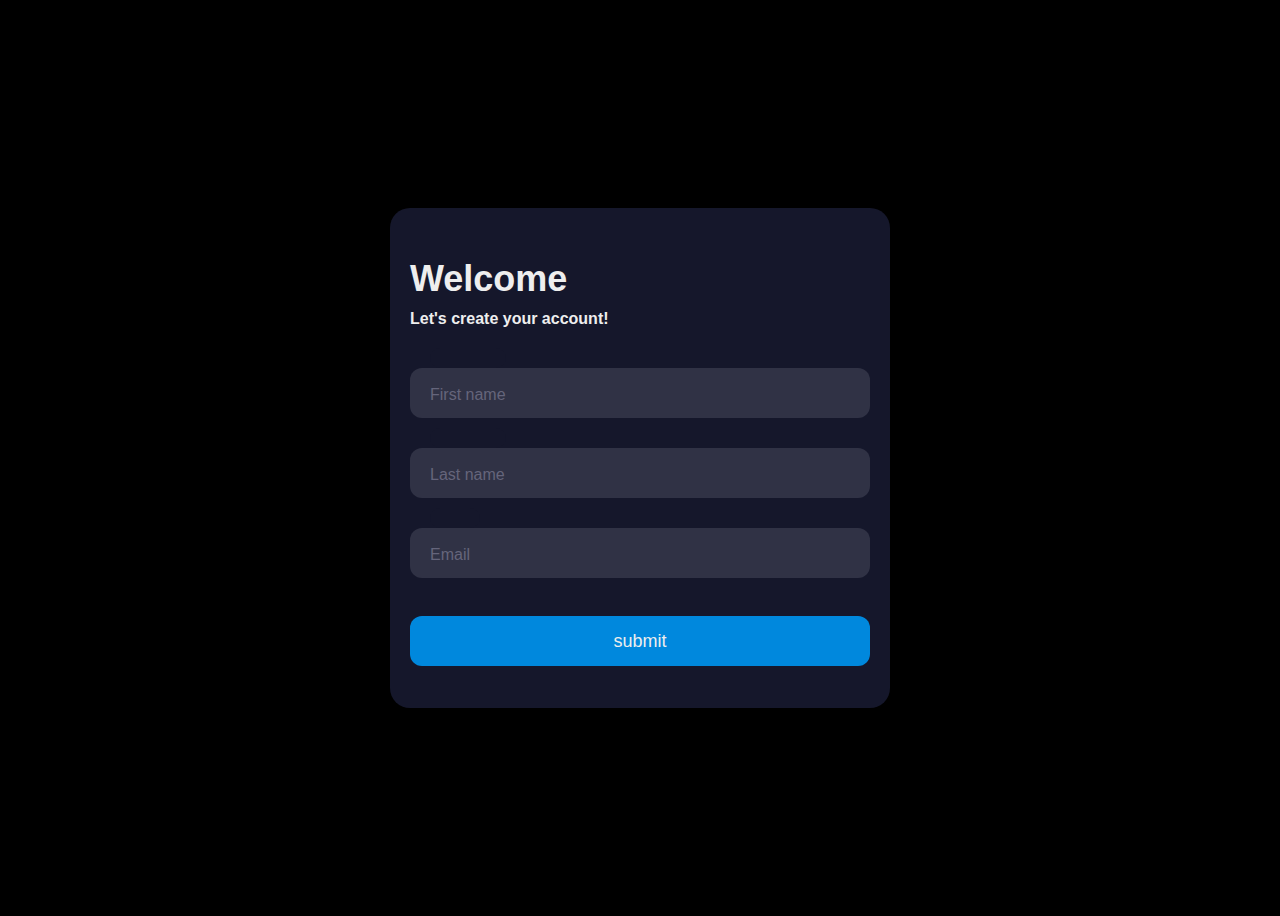
<file: index.html>
<!DOCTYPE html>
<html lang="en">

<head>
    <meta charset="UTF-8">
    <meta http-equiv="X-UA-Compatible" content="IE=edge">
    <meta name="viewport" content="width=device-width, initial-scale=1.0">
    <title>Document</title>

    <style>
        body {
            align-items: center;
            background-color: #000;
            display: flex;
            justify-content: center;
            height: 100vh;
        }

        .form {
            background-color: #15172b;
            border-radius: 20px;
            box-sizing: border-box;
            height: 500px;
            padding: 20px;
            width: 500px;
        }

        .title {
            color: #eee;
            font-family: sans-serif;
            font-size: 36px;
            font-weight: 600;
            margin-top: 30px;
        }

        .subtitle {
            color: #eee;
            font-family: sans-serif;
            font-size: 16px;
            font-weight: 600;
            margin-top: 10px;
        }

        .input-container {
            height: 50px;
            position: relative;
            width: 100%;
        }

        .ic1 {
            margin-top: 40px;
        }

        .ic2 {
            margin-top: 30px;
        }

        .input {
            background-color: #303245;
            border-radius: 12px;
            border: 0;
            box-sizing: border-box;
            color: #eee;
            font-size: 18px;
            height: 100%;
            outline: 0;
            padding: 4px 20px 0;
            width: 100%;
        }

        .cut {
            background-color: #15172b;
            border-radius: 10px;
            height: 20px;
            left: 20px;
            position: absolute;
            top: -20px;
            transform: translateY(0);
            transition: transform 200ms;
            width: 76px;
        }

        .cut-short {
            width: 50px;
        }

        .input:focus~.cut,
        .input:not(:placeholder-shown)~.cut {
            transform: translateY(8px);
        }

        .placeholder {
            color: #65657b;
            font-family: sans-serif;
            left: 20px;
            line-height: 14px;
            pointer-events: none;
            position: absolute;
            transform-origin: 0 50%;
            transition: transform 200ms, color 200ms;
            top: 20px;
        }

        .input:focus~.placeholder,
        .input:not(:placeholder-shown)~.placeholder {
            transform: translateY(-30px) translateX(10px) scale(0.75);
        }

        .input:not(:placeholder-shown)~.placeholder {
            color: #808097;
        }

        .input:focus~.placeholder {
            color: #dc2f55;
        }

        .submit {
            background-color: #08d;
            border-radius: 12px;
            border: 0;
            box-sizing: border-box;
            color: #eee;
            cursor: pointer;
            font-size: 18px;
            height: 50px;
            margin-top: 38px;
            text-align: center;
            width: 100%;
        }

        .submit:active {
            background-color: #06b;
        }
    </style>
</head>

<body>
    <div class="form">
        <div class="title">Welcome</div>
        <div class="subtitle">Let's create your account!</div>
        <div class="input-container ic1">
            <input id="firstname" class="input" type="text" placeholder=" " />
            <div class="cut"></div>
            <label for="firstname" class="placeholder">First name</label>
        </div>
        <div class="input-container ic2">
            <input id="lastname" class="input" type="text" placeholder=" " />
            <div class="cut"></div>
            <label for="lastname" class="placeholder">Last name</label>
        </div>
        <div class="input-container ic2">
            <input id="email" class="input" type="text" placeholder=" " />
            <div class="cut cut-short"></div>
            <label for="email" class="placeholder">Email</>
        </div>
        <button type="text" class="submit">submit</button>
    </div>
</body>

</html>
</file>
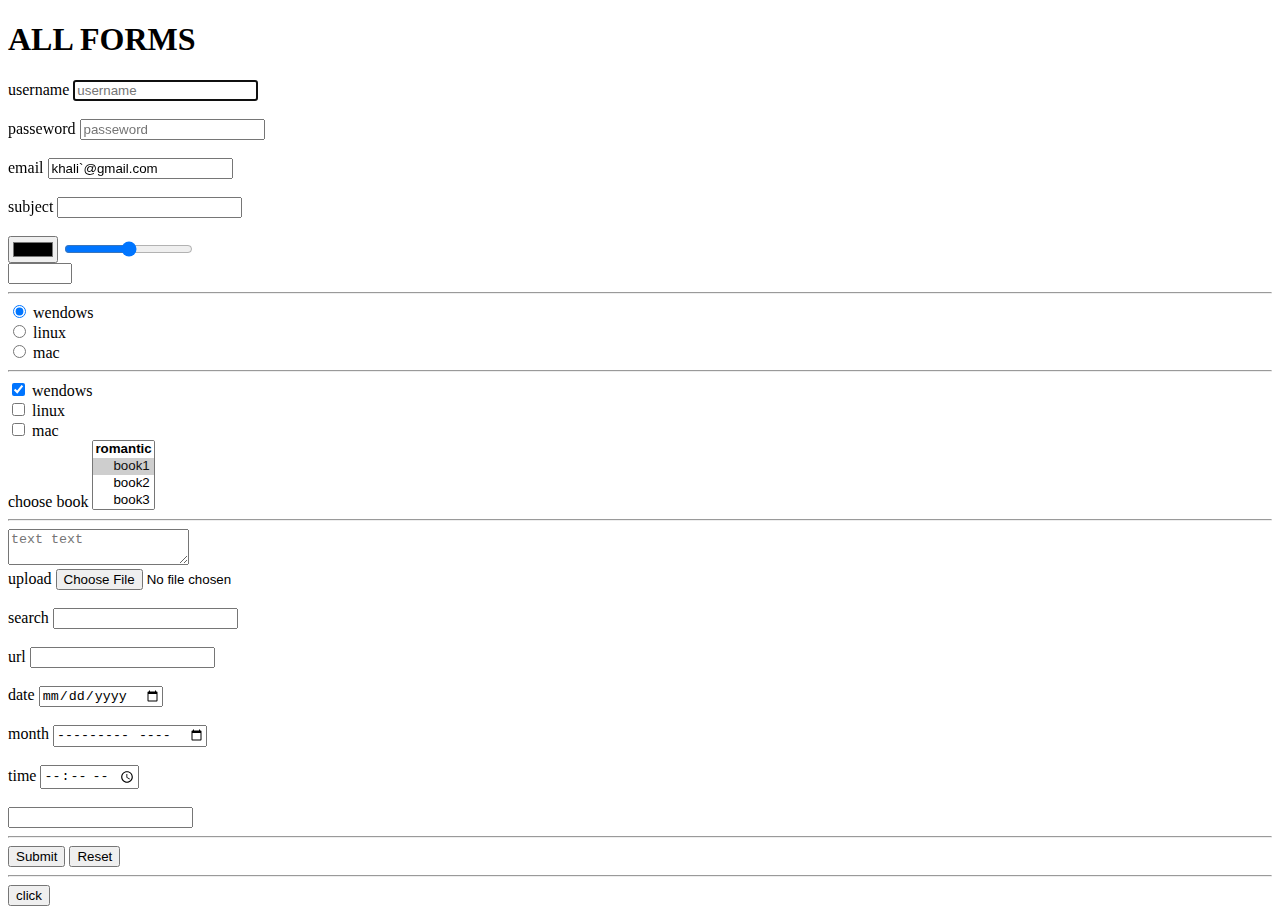
<file: all html forms/index.html>
<!DOCTYPE html>
<html>

<head>
    <meta charset="UFT-8" />
    <title> echchahid khalid</title>
    <meta name="description" content="this is my first html page " />

    <!-- 
            b=> bold
            strong=> important texte 
            i=> italic
            em=> emphasized text
            mark => market texte or highlited texte 
            u => under line 
            small => smaller texte
            del => delleted texte 
            ins => insurted texte
            sub => subscript
            sup => superscript -->


    <!--
            <a> 
                href title target='_black'

            image 
                 src alt 
                 / inside     ../ back
                 alt = if the photo will not chow-->



    <!--
            ul => unorderd texte 
            li => list item
            ol => orderd texte
                 reversed      start=""    type=""

            dl => description liste
            dt =>  term
            dd => description of the term
            -->

    <!--     TABLE
            thead
            tbody
            tfoot
            tr => table row
            td => table data cell 
                 colspane="" make two row or more  as one 

            th => table header cell 
            caption => the title of the  table 

         -->
    <!--
             span
             <br/>
             <hr/>
             div => the king of tags
         -->
    <!--
               the Entities : write html intities liste on google 
            
            < = &lt;
            > = &gt;

         -->

    <!--     semantic elements
         <header>
        <nav>
        <section>
        <article>
        <figure>
        <aside>
        <footer>
         -->


    <!--   audio 
            <audio controls autoplay loop muted >
                <source src="" type="">
                your browzer not support audio tags 
            </audio> 
        -->
    <!--   vidio
            <vidio controls autoplay loop muted poster=" link of the image ">
                <source src="" type="">
                your browzer not support vidio tags 
            </vidio> 
             
        -->
    <!--
             wbr => break 
              code => let all what you wrote fixe "line"
             pre = code  "inline"
    -->
</head>

<body>
    <h1>ALL FORMS </h1>
    <form action="" method="POST">
        <div>
            <label>username </label>
            <input type="texte" required placeholder="username" name="user" autofocus>
        </div>
        <br>
        <div>
            <label>passeword</label>
            <input type="password" required placeholder="passeword" name="password" minlength="6" maxlength="16">
        </div>
        <br>
        <div>
            <label>email</label>
            <input type="email" required placeholder="email" value="khali`@gmail.com" name="mail">
        </div>
        <br>
        <div>
            <label>subject</label>
            <input type="text" name="subject">
        </div>
        <br>
        <input type="color" name="color">
        <input type="range">
        <br>
        <div>
            <input type="number" min="-60" max="60" step="2" name="number">
        </div>
        <hr>
        <div>
            <input type="radio" name="os" value="wendows" checked id="wen">
            <label for="wen">wendows</label>
        </div>
        <div>
            <input type="radio" name="os" value="linux" id="li">
            <label for="li">linux</label>
        </div>
        <div>
            <input type="radio" name="os" value="mac" id="mc">
            <label for="mc">mac</label>
        </div>
        <hr>
        <div>
            <input type="checkbox" name="os" value="wendows" checked id="wen1">
            <label for="wen1">wendows</label>
        </div>
        <div>
            <input type="checkbox" name="os" value="linux" id="li1">
            <label for="li1">linux</label>
        </div>
        <div>
            <input type="checkbox" name="os" value="mac" id="mc1">
            <label for="mc1">mac</label>
        </div>
        <div>
            <label for="book"> choose book </label>
            <select name="book" id="book" multiple>
                <optgroup label="romantic">
                    <option value="1" selected> book1 </option>
                    <option value="2">book2</option>
                    <option value="3">book3</option>
                    <option value="4">book4</option>
                    <option value="5">book5</option>
                    <option value="6">book6</option>
                    <option value="7">book7</option>

                </optgroup>
                <optgroup label="action">
                    <option value="1">book1</option>
                    <option value="2">book2</option>
                    <option value="3">book3</option>
                    <option value="4">book4</option>
                    <option value="5">book5</option>
                    <option value="6">book6</option>
                    <option value="7">book7</option>
                </optgroup>
            </select>
        </div>
        <hr />
        <div>
            <textarea name="txt" placeholder="text text "></textarea>
        </div>
        <div>
            <label>upload</label>
            <input type="file">
        </div>
        <br>
        <div>
            <label>search</label>
            <input type="search" />
        </div>
        <br>
        <div>
            <label>url</label>
            <input type="url" />
        </div>
        <br>
        <div>
            <label>date</label>
            <input type="date" />
        </div>
        <br>
        <div>
            <label>month</label>
            <input type="month" />
        </div>
        <br>
        <div>
            <label>time</label>
            <input type="time" />
        </div>
        <br>
        <div>
            <input list="programming" name="prog">
            <datalist id="programming">
                <option value="khalid">
                <option value="sohayb">
                <option value="amine">
                <option value="doha">
                <option value="hayat">
                <option value="hafsa">
            </datalist>
        </div>
        <hr>
        <div>
            <input type="submit">
            <input type="reset">
        </div>
    </form>
    <hr>
    <div>
        <button>click</button>
    </div>
</body>

</html>
</file>
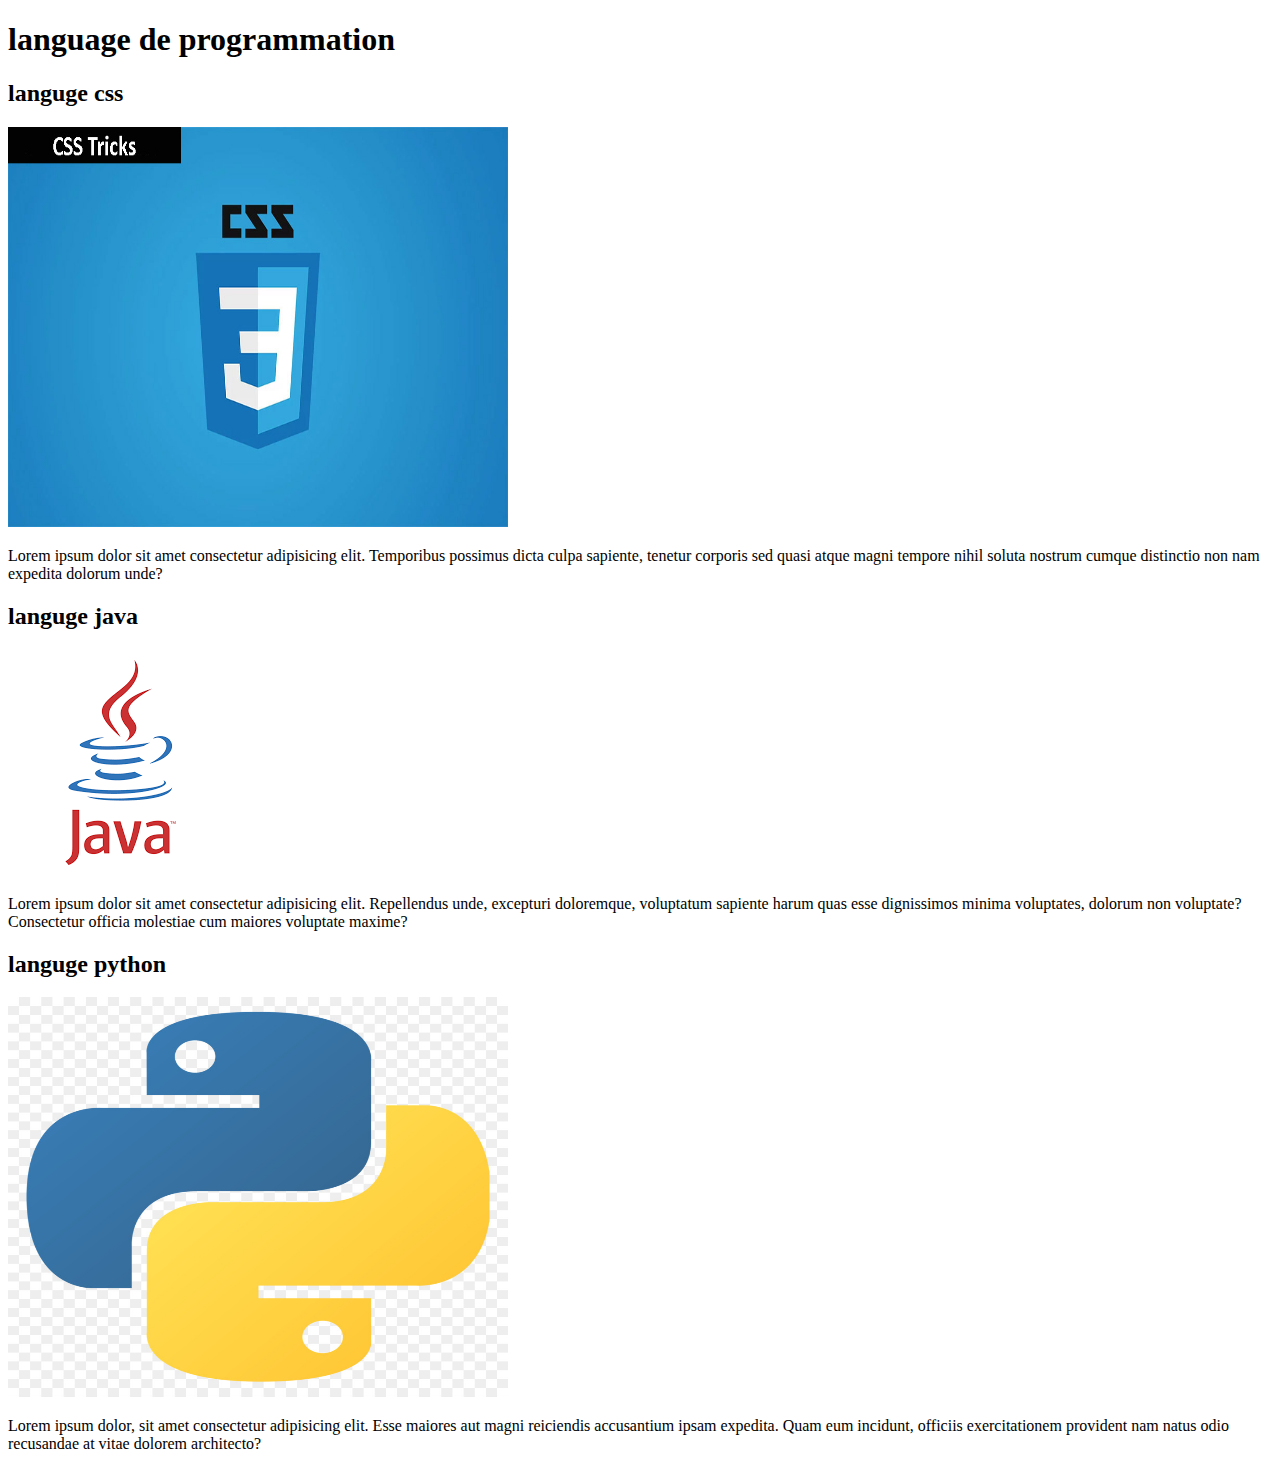
<file: ex1/index.html>
<!DOCTYPE html>
<html lang="en">
<head>
    <meta charset="UTF-8">
    <meta http-equiv="X-UA-Compatible" content="IE=edge">
    <meta name="viewport" content="width=device-width, initial-scale=1.0">
    <title>Document</title>
</head>
<body>
    <h1>language de programmation </h1>
    <h2>languge css</h2>
    <img src="css_tricks.jpg" alt="logo css" width="500px" height="400px">
    <p>Lorem ipsum dolor sit amet consectetur adipisicing elit. Temporibus possimus dicta culpa sapiente, tenetur corporis sed quasi atque magni tempore nihil soluta nostrum cumque distinctio non nam expedita dolorum unde?</p>
    <h2>languge java</h2>
    <img src="téléchargement.png" alt="logo java">
    <p>Lorem ipsum dolor sit amet consectetur adipisicing elit. Repellendus unde, excepturi doloremque, voluptatum sapiente harum quas esse dignissimos minima voluptates, dolorum non voluptate? Consectetur officia molestiae cum maiores voluptate maxime?</p>
    <h2>languge python</h2>
    <img src="kisspng-python-scalable-vector-graphics-logo-javascript-cl-coderpete-game-development-5b6819307ca155.2506144815335488485105.jpg" alt="ogo python" width="500px" height="400px">
    <p>Lorem ipsum dolor, sit amet consectetur adipisicing elit. Esse maiores aut magni reiciendis accusantium ipsam expedita. Quam eum incidunt, officiis exercitationem provident nam natus odio recusandae at vitae dolorem architecto?</p>
   
</body>
</html>
</file>
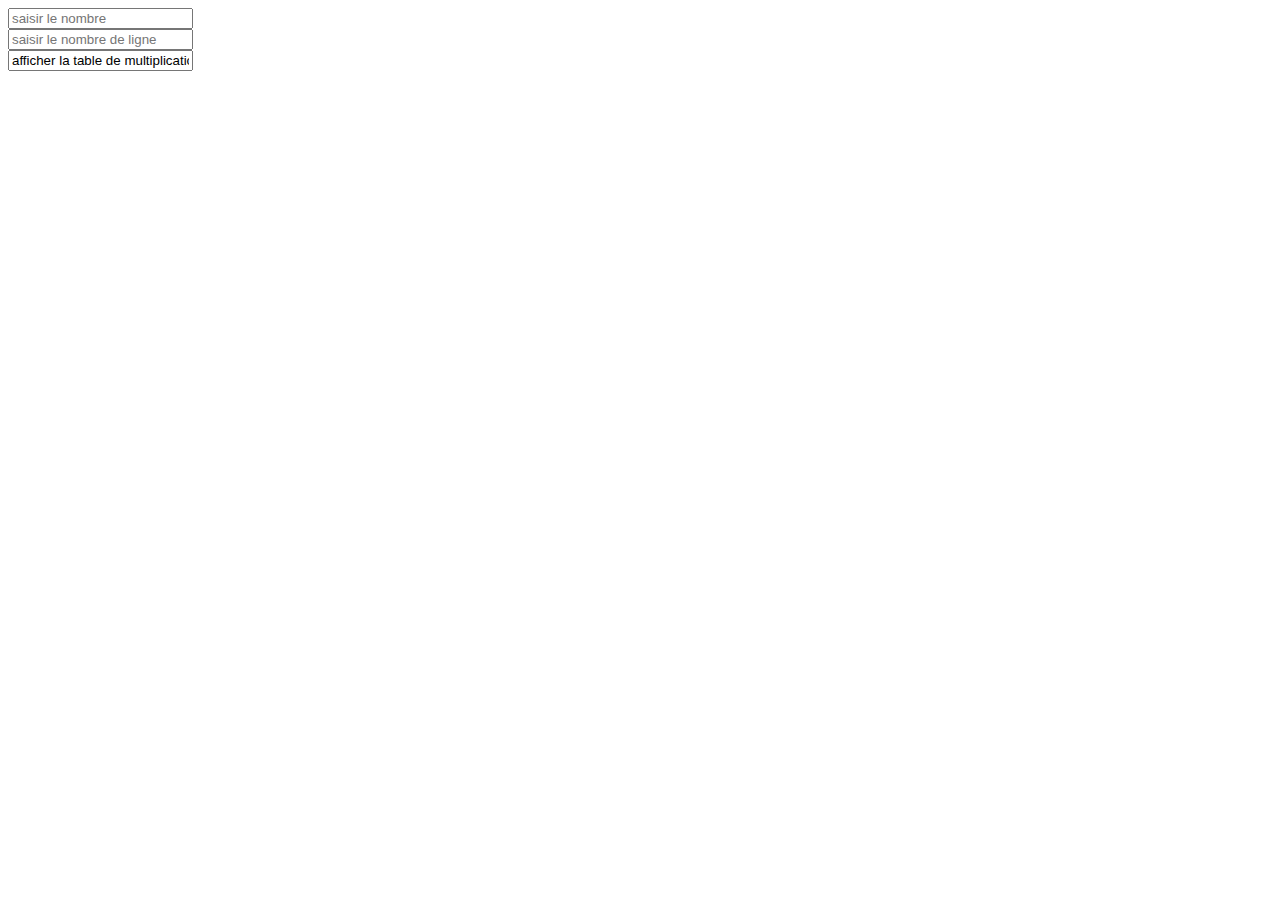
<file: javascript/tp1/index.html>
<!DOCTYPE html>
<html lang="fr">

<head>
    <meta charset="UTF-8">
    <title>tp1 de js</title>
    <script src="js/code.js"></script>
</head>

<body>
    <form action="">
        <input type="number" name="nb" placeholder="saisir le nombre"><br>
        <input type="number" name="rows" placeholder="saisir le nombre de ligne"><br>
        <input type="buttom" value="afficher la table de multiplication " onclick="afficher()">

    </form>
</body>

</html>
</file>
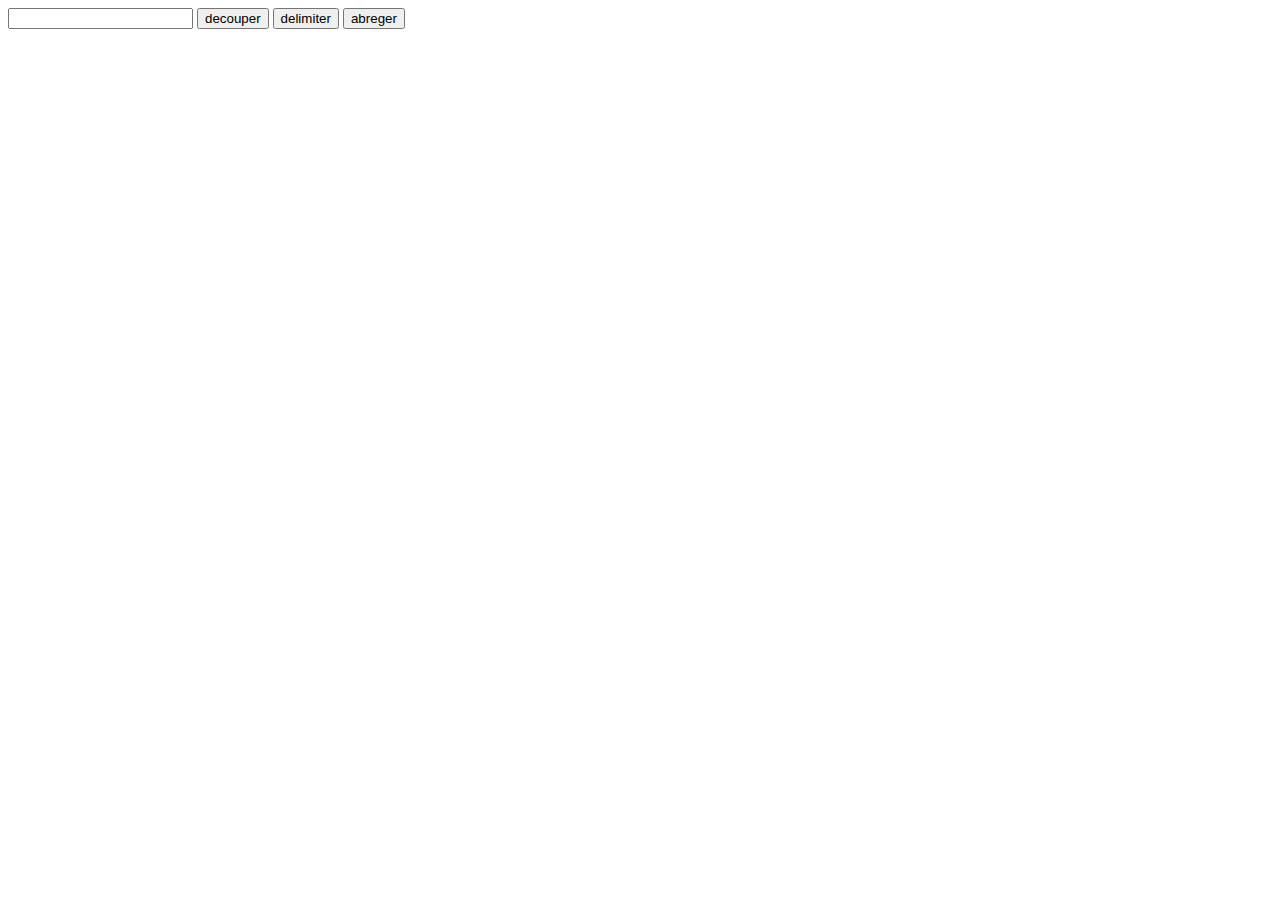
<file: javascript/tp2/index.html>
<!DOCTYPE html>
<html lang="en">
<head>
    <meta charset="UTF-8">
    <meta http-equiv="X-UA-Compatible" content="IE=edge">
    <meta name="viewport" content="width=device-width, initial-scale=1.0">
    <script src="js/code.js"></script>
    <title>Document</title>
</head>
<body>
    <form>
        <input type="text" id="texte" >
        <input type="button" value="decouper">
        <input type="button" value="delimiter">
        <input type="button" value="abreger">

    </form>
    <div id="result">
    </div>

 
</body>
</html>
</file>
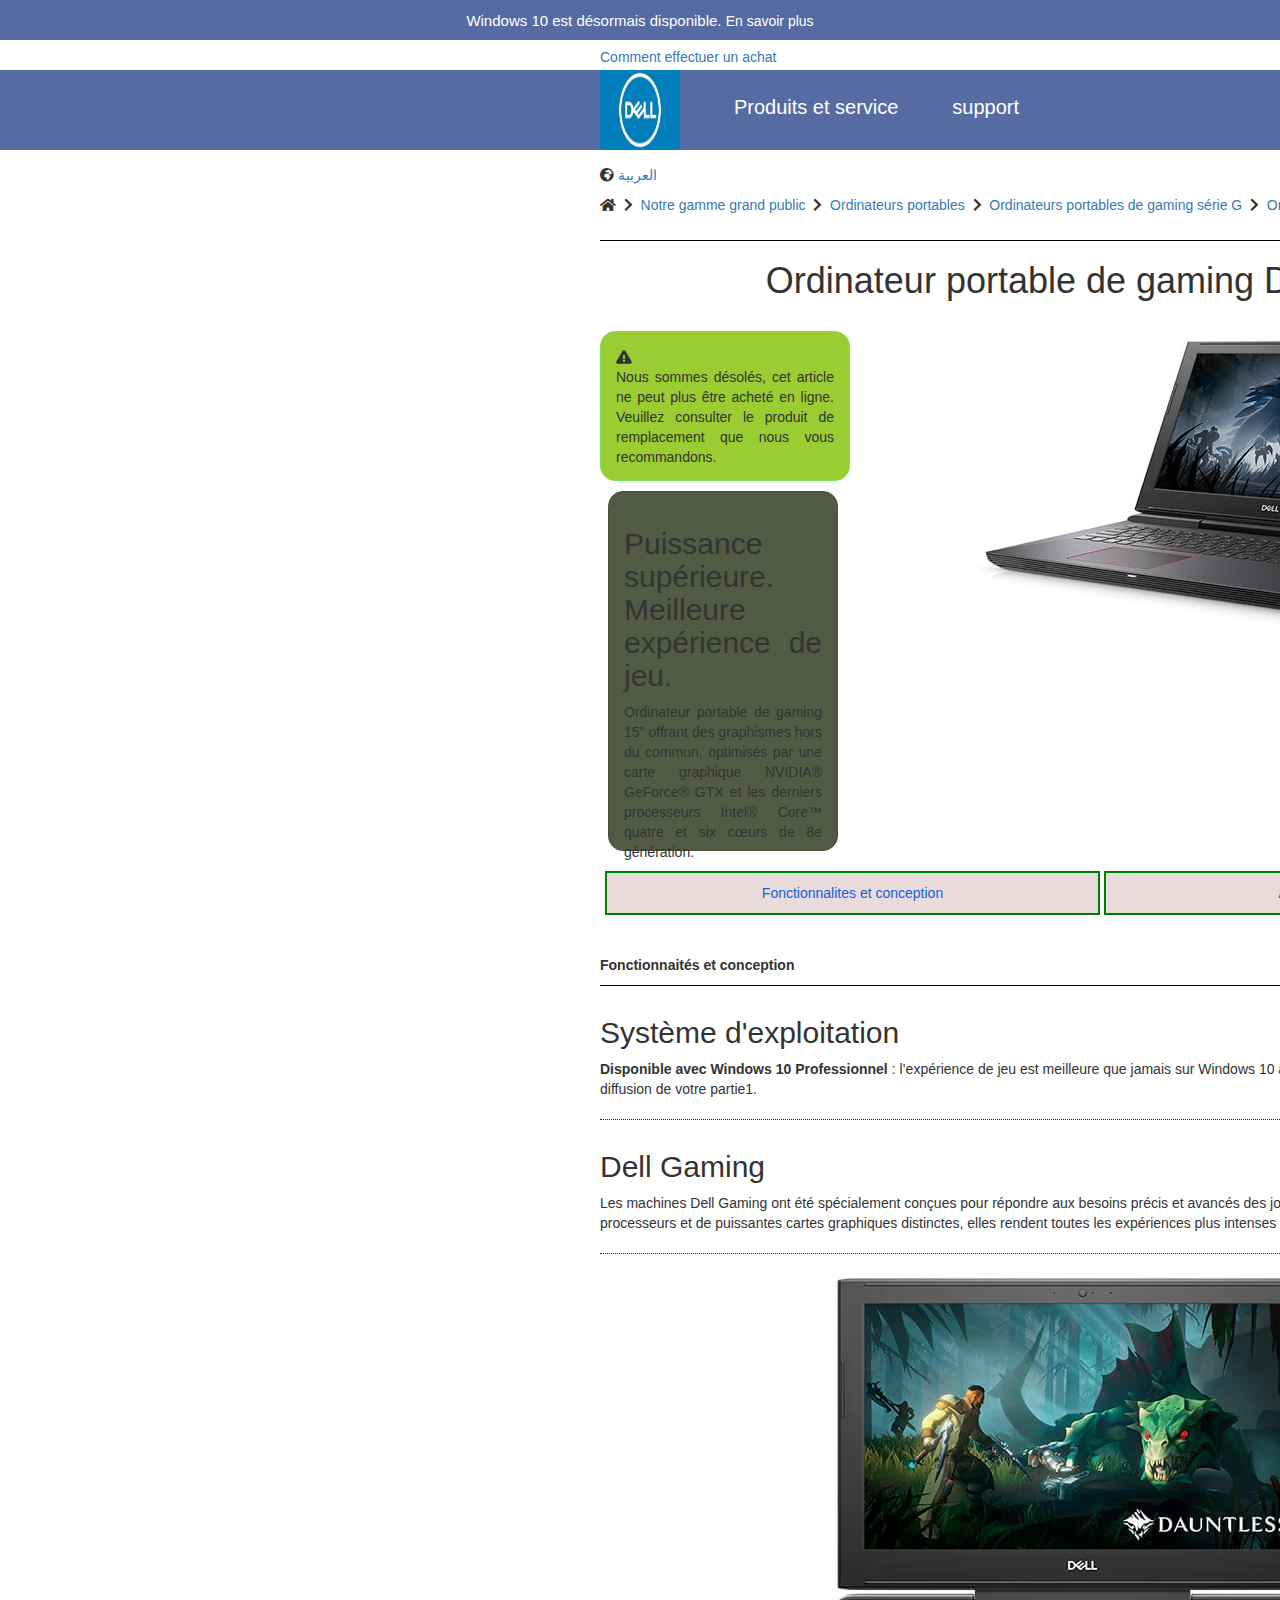
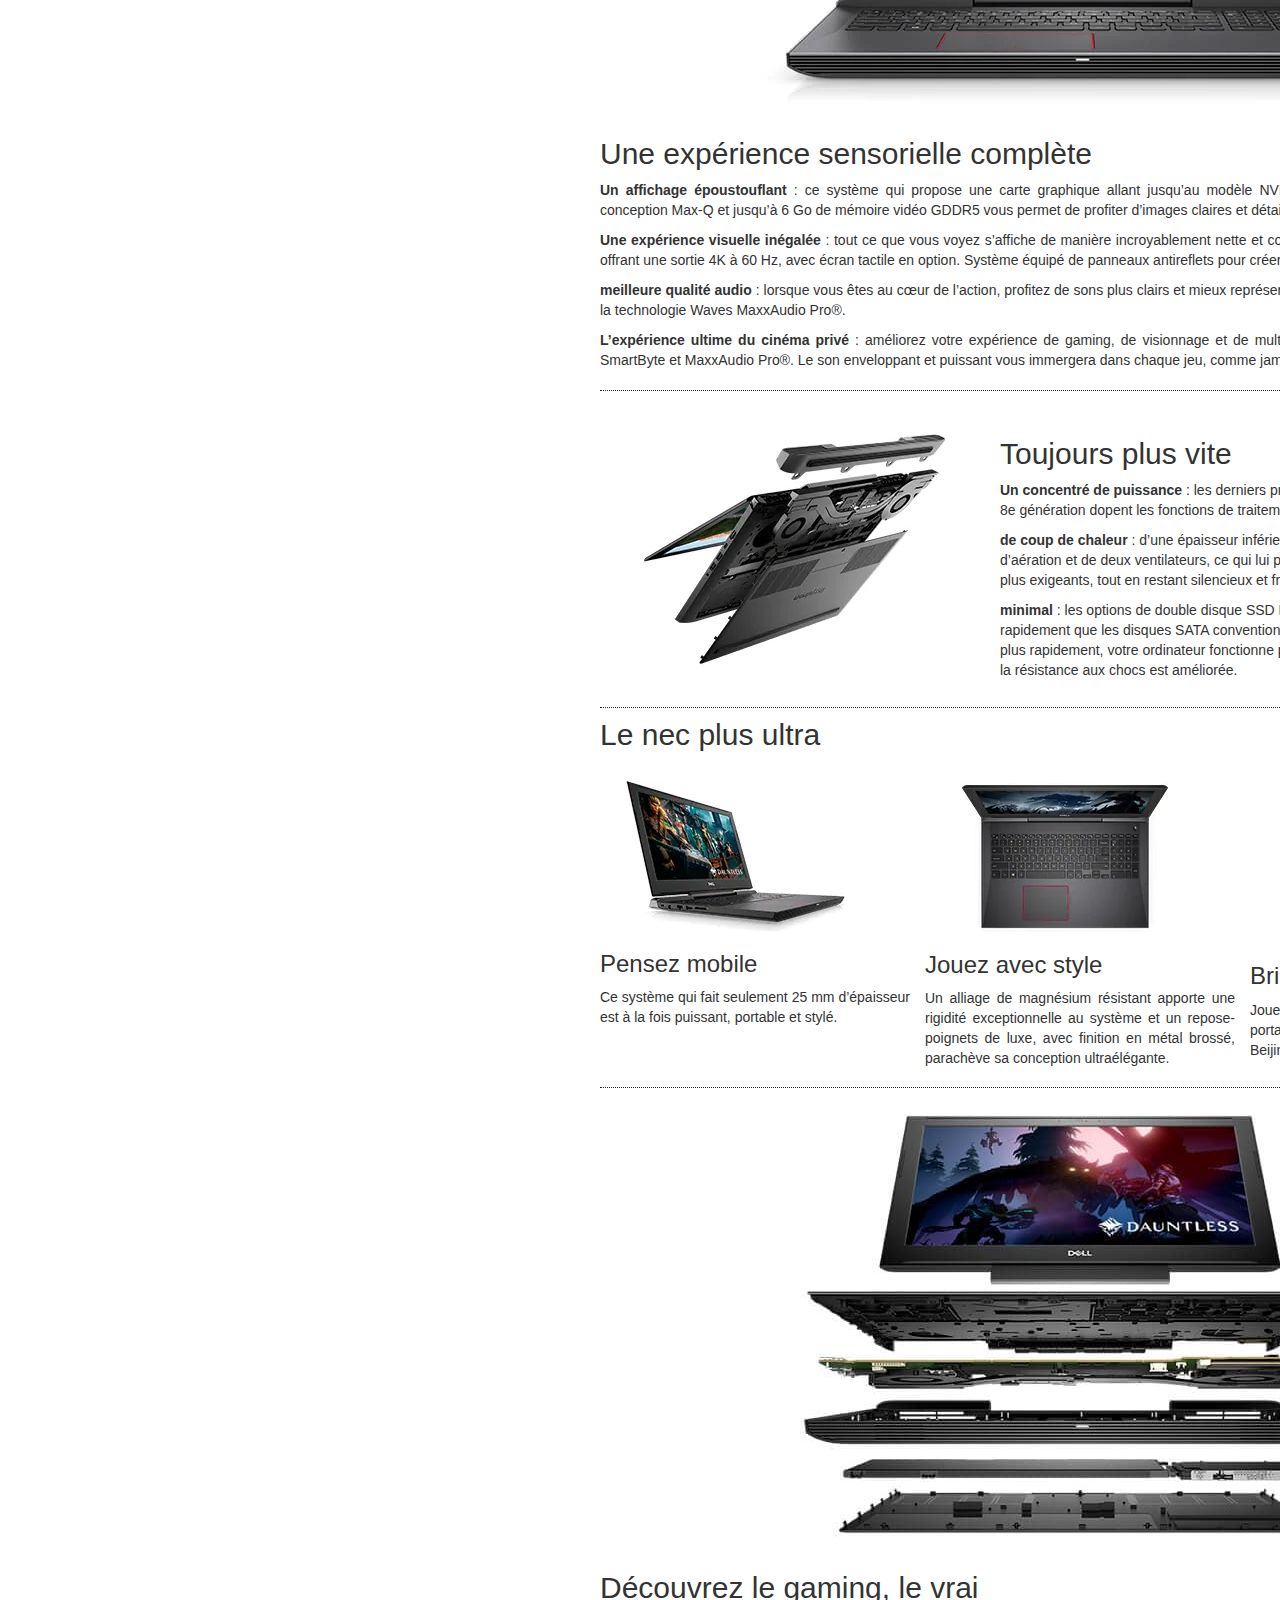
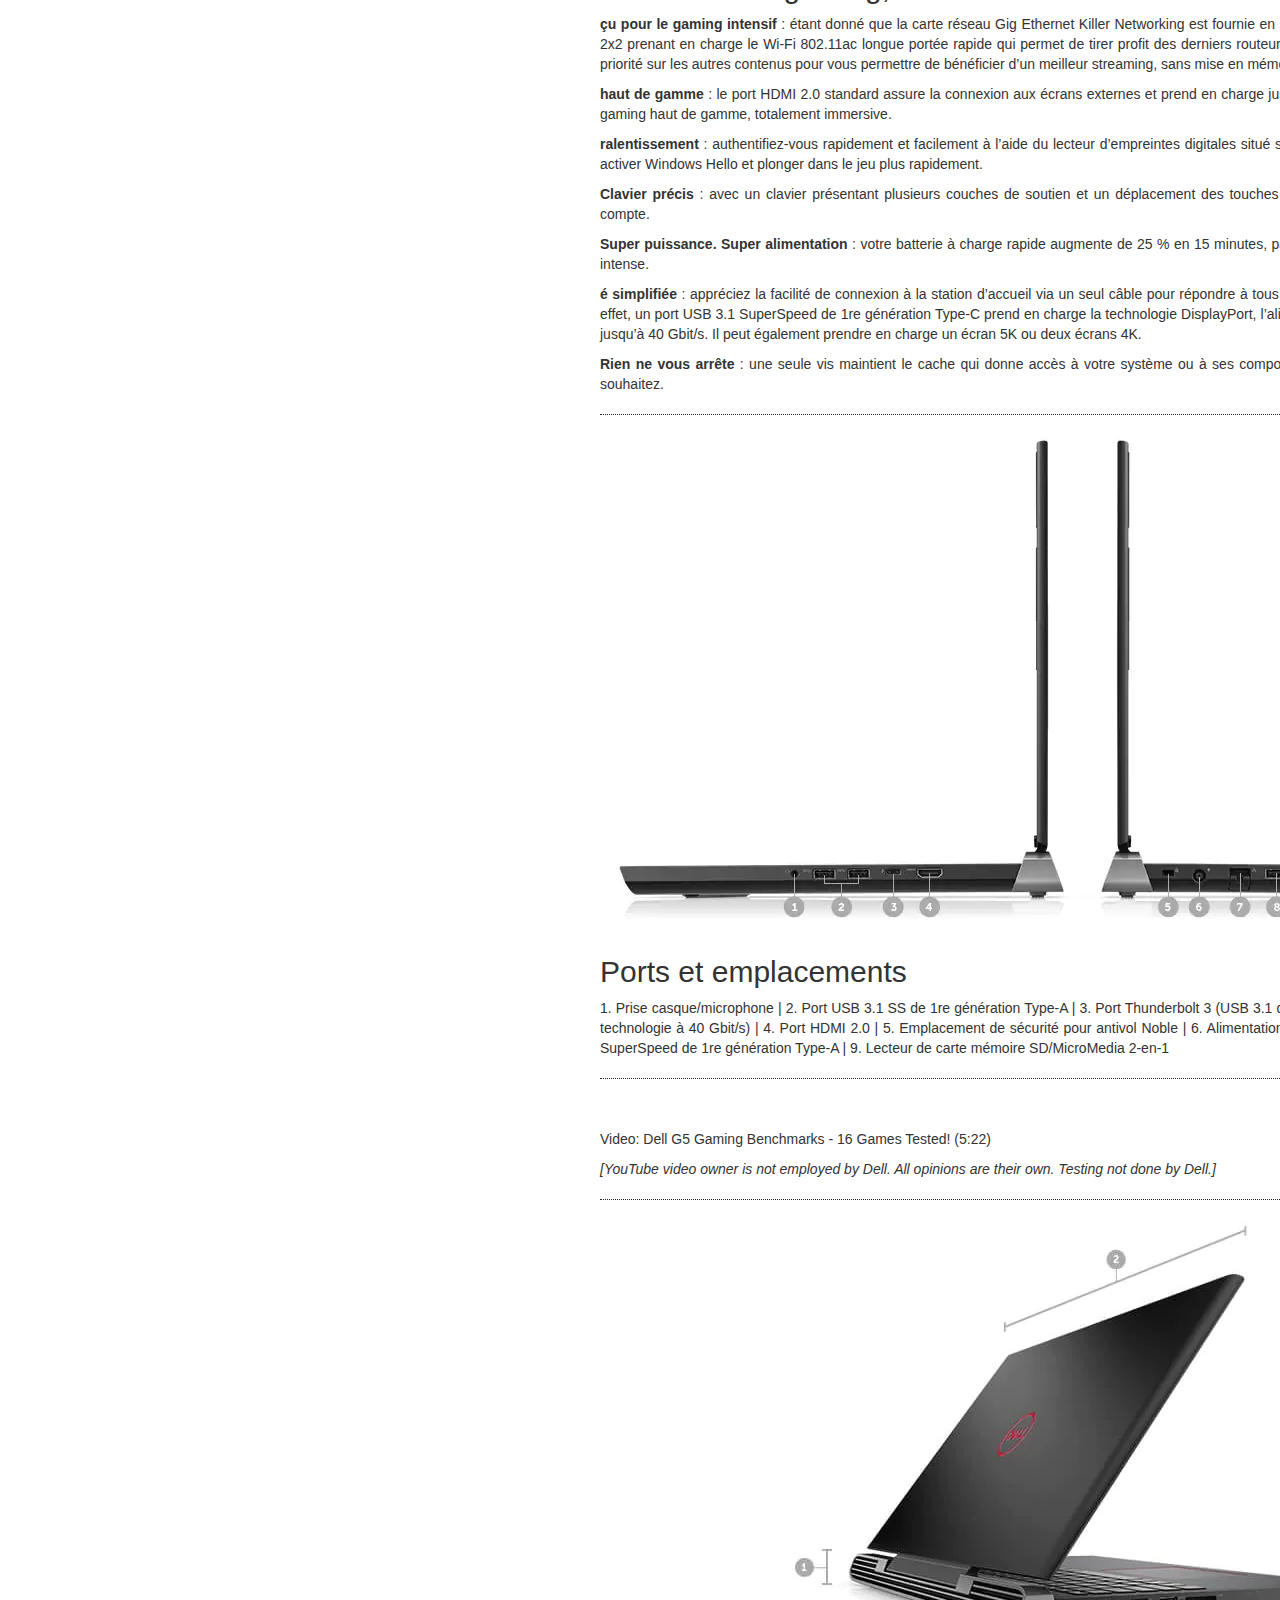
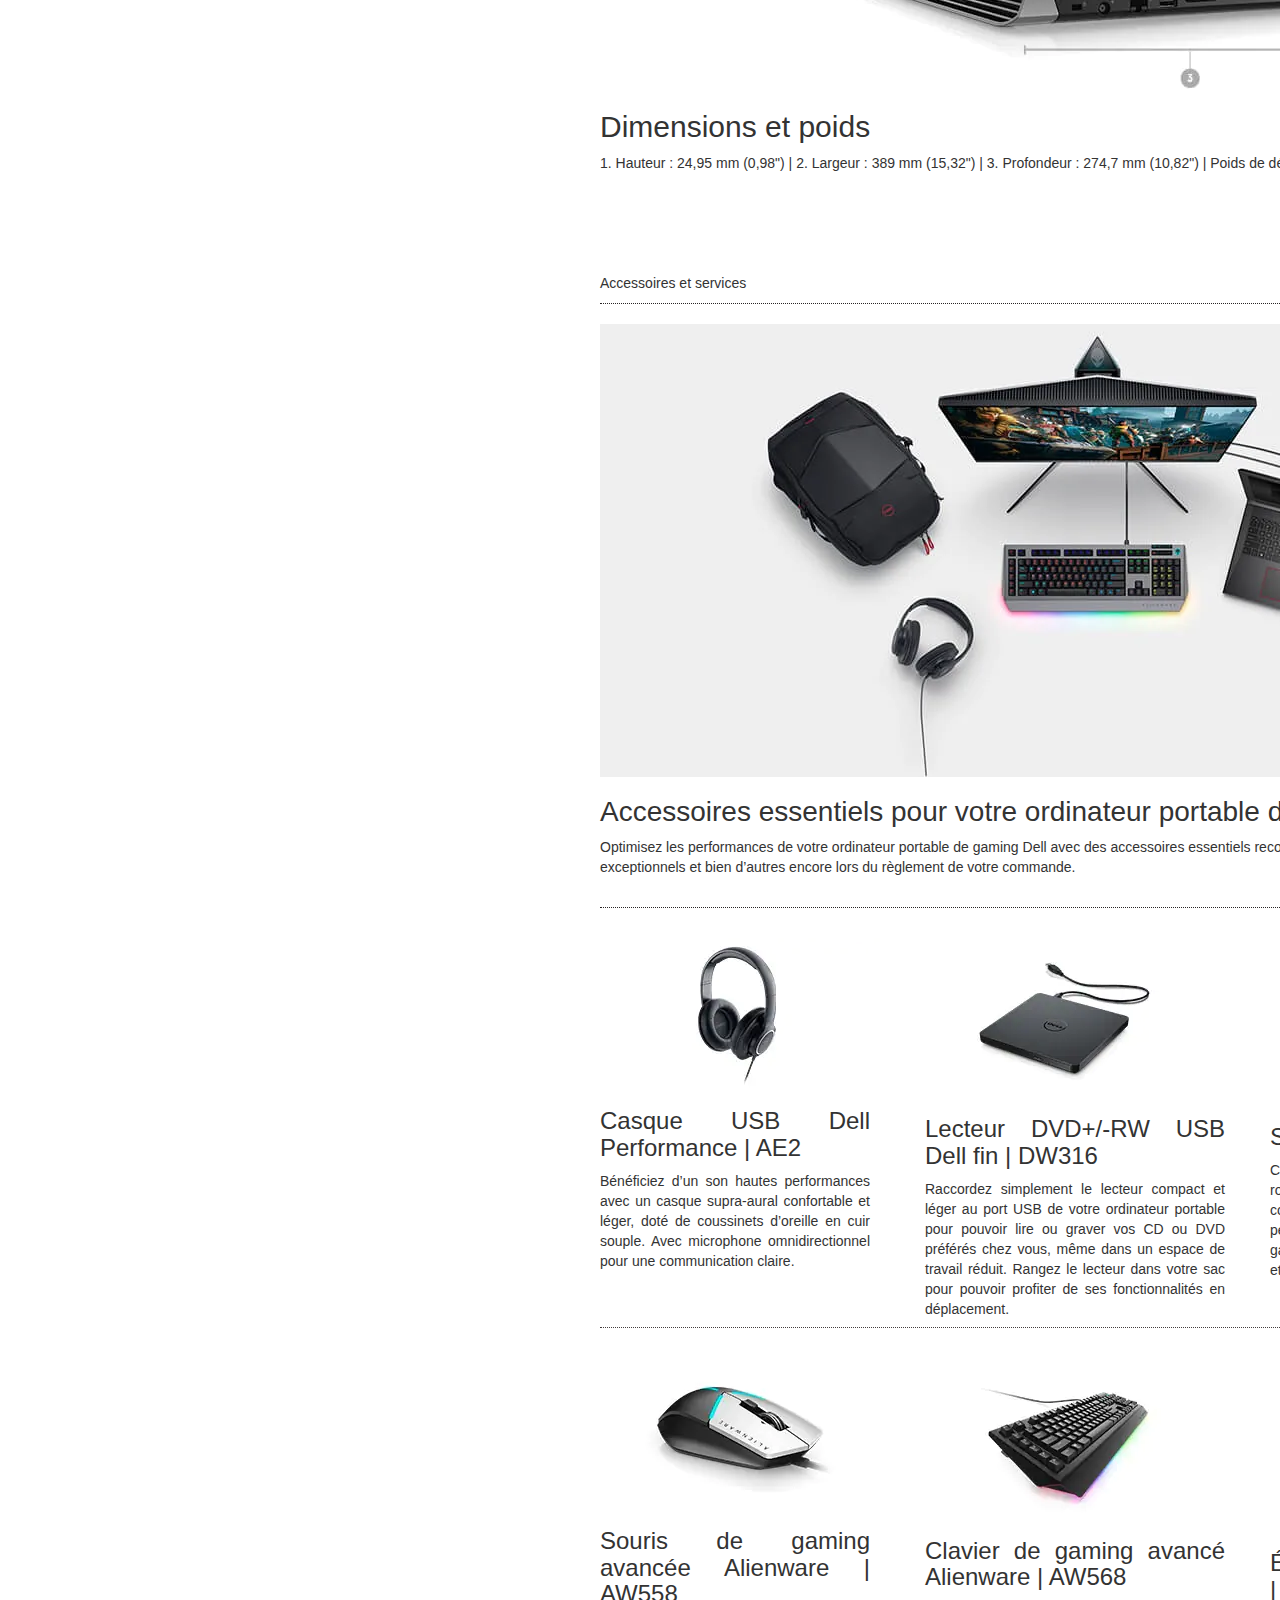
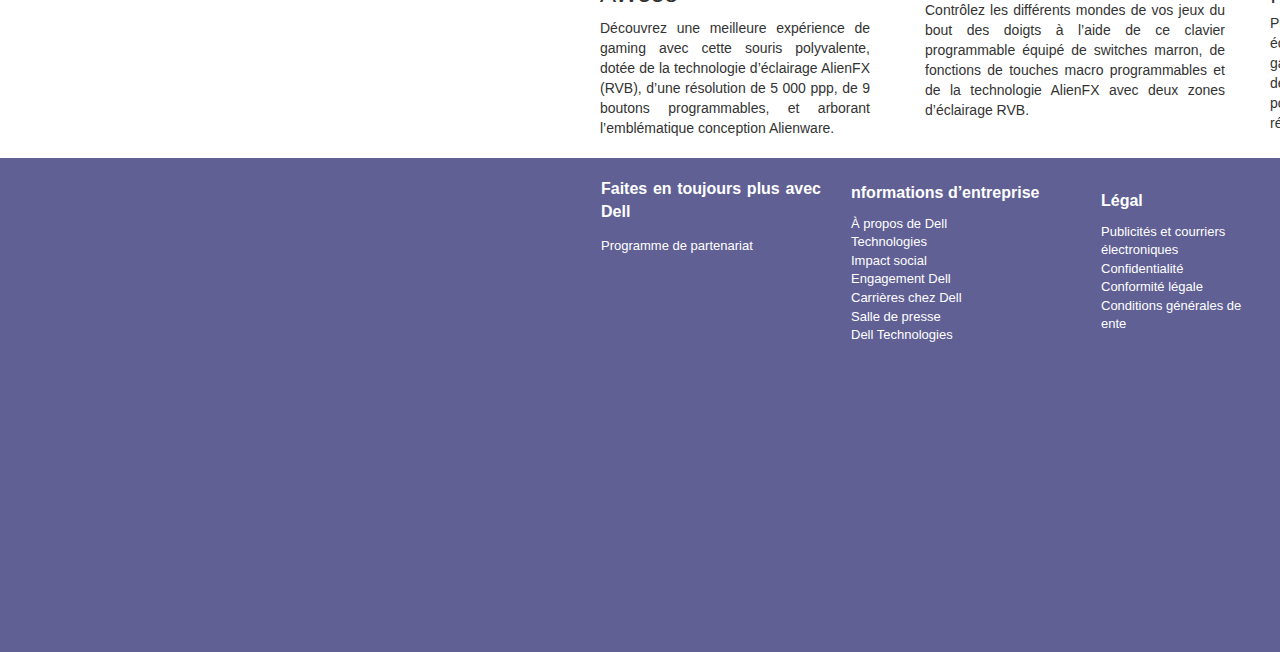
<file: project1/css/index.html>
<!DOCTYPE html>
<html lang="en">

<head>
    <meta charset="UTF-8">
    <link rel="stylesheet" href="css/khalid.css">
    <link rel="stylesheet" href="https://fonts.googleapis.com/icon?family=Material+Icons">
    <link rel="stylesheet" href="https://maxcdn.bootstrapcdn.com/bootstrap/3.3.7/css/bootstrap.min.css">
    <link rel="stylesheet" href="https://use.fontawesome.com/releases/v5.13.0/css/all.css">
    <title>Document</title>
</head>

<body>
    <header>
        <div class="one">
            <p>Windows 10 est désormais disponible. </p>
            <a href="&">En savoir plus</a>
        </div>
        <div class="two">
            <a href="&">Comment effectuer un achat</a>
        </div>
        <div class="three">
            <img src="images.png" alt="_blank" id="one">
            <a href="&">Produits et service</a>
            <a href="&" id="two">support</a>
        </div>
    </header>
    <nav class="four">
        <div>
            <span> <i class="fas fa-globe-africa"></i></span>
            <span><a href="&">العربية</a></span>
        </div>
        <div class="five">
            <span><i class="fas fa-home"></i></span>&nbsp;
            <i class="fas fa-chevron-right"></i>&nbsp;
            <span><a href="&"> Notre gamme grand public</a></span>&nbsp;
            <i class="fas fa-chevron-right"></i>&nbsp;
            <span><a href="&"> Ordinateurs portables</a></span>&nbsp;
            <i class="fas fa-chevron-right"></i>&nbsp;
            <span><a href="&"> Ordinateurs portables de gaming série G</a></span>&nbsp;
            <i class="fas fa-chevron-right"></i>&nbsp;
            <span><a href="&"> Ordinateur portable de gaming Dell 15 5000</a></span>&nbsp;
            <i class="fas fa-chevron-right"></i>&nbsp;
        </div>
    </nav>
    <section class="six">
        <div>
            <h1>Ordinateur portable de gaming Dell G5 15</h1>
            <div class="six1">
                <img src="g-series-15-5587-nontouch-notebook-pdp-white-keyart-hero.jpg" alt="_blanck" id="three">
                <div class="spt">
                    <i class="fas fa-exclamation-triangle"></i>
                    <p>Nous sommes désolés, cet article ne peut plus être acheté en ligne. Veuillez consulter le produit
                        de
                        remplacement que nous vous recommandons.</p>
                </div>
            </div>
            <div class="ht8">
                <h2>Puissance supérieure. Meilleure expérience de jeu.</h2>
                <p>Ordinateur portable de gaming 15" offrant des graphismes hors du commun, optimisés par une carte
                    graphique NVIDIA® GeForce® GTX et les derniers processeurs Intel® Core™ quatre et six cœurs de 8e
                    génération.</p>
            </div>
            <div class="nf9">
                <a href="&"> Fonctionnalites et conception </a>
                <a href="&"> Accessoires et services </a>
                <p><strong> Fonctionnaités et conception </strong></p>
            </div>
        </div>
        <div class="ten">
            <h2>Système d'exploitation </h2>
            <p> <strong> Disponible avec Windows 10 Professionnel</strong> : l’expérience de jeu est meilleure que
                jamais sur Windows 10
                avec des jeux en 4K, la technologie DirectX 12 et la diffusion de votre partie1.
            </p>
        </div>
        <div class="eleven">
            <h2>Dell Gaming </h2>
            <p>Les machines Dell Gaming ont été spécialement conçues pour répondre aux besoins précis et avancés des
                joueurs. Parce qu’elles sont équipées des derniers processeurs et de puissantes cartes graphiques
                distinctes, elles rendent toutes les expériences plus intenses et plus réelles.
            </p>
        </div>
        <div class="twlv">
            <img src="g-series-15-5587-nontouch-notebook-pdp-white-keyart-1.webp" alt="_blanck">
            <div>
                <h2>Une expérience sensorielle complète</h2>

                <p> <strong>Un affichage époustouflant </strong>: ce système qui propose une carte graphique allant
                    jusqu’au modèle
                    NVIDIA® GeForce® GTX 1060 avec technologie de conception Max-Q et jusqu’à 6 Go de mémoire vidéo
                    GDDR5 vous permet de profiter d’images claires et détaillées pendant que vous jouez.
                </p>
                <p> <strong>Une expérience visuelle inégalée</strong> : tout ce que vous voyez s’affiche de manière
                    incroyablement
                    nette et colorée sur l’écran FHD IPS doté d’un port HDMI 2.0 offrant une sortie 4K à 60 Hz, avec
                    écran tactile en option. Système équipé de panneaux antireflets pour créer un plus large
                    éventail d’environnements.
                </p>
                <p> <strong> meilleure qualité audio</strong> : lorsque vous êtes au cœur de l’action, profitez de
                    sons plus clairs
                    et mieux représentés avec deux haut-parleurs frontaux optimisés par la technologie Waves
                    MaxxAudio Pro®.
                </p>
                <p> <strong>L’expérience ultime du cinéma privé </strong>: améliorez votre expérience de gaming, de
                    visionnage et de
                    multitâche intensif avec l’association des technologies SmartByte et MaxxAudio Pro®. Le son
                    enveloppant et puissant vous immergera dans chaque jeu, comme jamais vous ne l’avez été, sans
                    aucune interruption.
                </p>
            </div>
        </div>
        <div class="wahed">
            <img src="laptop-g-series-15-5587-nontouch-notebook-pdp-3.webp" alt="_blanck">
            <div>
                <h2>Toujours plus vite</h2>
                <p> <strong> Un concentré de puissance</strong> : les derniers processeurs Intel® Quad- et Hex-Core™
                    série H de 8e
                    génération dopent les fonctions de traitement lorsqu’ils sont pleinement sollicités.
                </p>
                <p> <strong> de coup de chaleur</strong> : d’une épaisseur inférieure à 1", le système est équipé de
                    grandes grilles
                    d’aération et de deux ventilateurs, ce qui lui permet d’endurer le fonctionnement des jeux les plus
                    exigeants, tout en restant silencieux et frais au toucher.
                </p>
                <p> <strong> minimal </strong>: les options de double disque SSD PCIe NVMe fonctionnent jusqu’à 4 fois
                    plus rapidement que les disques SATA conventionnels. Les applications et les données se chargent
                    plus rapidement, votre ordinateur fonctionne plus vite, l’autonomie de la batterie est prolongée et
                    la résistance aux chocs est améliorée.
                </p>
            </div>
        </div>
        <div class="zouj1">
            <h2>Le nec plus ultra </h2>
            <div>
                <div class="zouj">
                    <img src="g-series-15-5587-nontouch-notebook-pdp-white-keyart-3a.webp" alt="_blank">
                    <h3>Pensez mobile </h3>
                    <p>Ce système qui fait seulement 25 mm d’épaisseur est à la fois puissant, portable et stylé.
                    </p>
                </div>
                <div class="tlata">
                    <img src="g-series-15-5587-nontouch-notebook-pdp-white-keyart-3b.webp" alt="_blanck">
                    <h3>Jouez avec style</h3>
                    <p>Un alliage de magnésium résistant apporte une rigidité exceptionnelle au système et un
                        repose-poignets de luxe, avec finition en métal brossé, parachève sa conception
                        ultraélégante.
                    </p>
                </div>
                <div class="reb3a">
                    <img src="g-series-15-5587-nontouch-notebook-pdp-white-keyart-3c.webp" alt="">
                    <h3>Brillant et audacieux</h3>
                    <p>Jouez mieux et avec style. Votre ordinateur portable Dell G5 15 est disponible en rouge
                        Beijing
                        ou en noir.
                    </p>
                </div>
            </div>
        </div>
        <div class="khmssa">
            <img src="g-series-15-5587-nontouch-notebook-pdp-white-keyart-4 (1).jpg" alt="_blanck">
            <h2>Découvrez le gaming, le vrai </h2>
            <p> <strong>çu pour le gaming intensif</strong> : étant donné que la carte réseau Gig Ethernet Killer
                Networking est
                fournie en standard, vous bénéficiez d’un réseau local sans fil 2x2 prenant en charge le Wi-Fi 802.11ac
                longue portée rapide qui permet de tirer profit des derniers routeurs .11ac. Avec le logiciel SmartByte,
                vos visuels ont priorité sur les autres contenus pour vous permettre de bénéficier d’un meilleur
                streaming, sans mise en mémoire tampon.
            </p>
            <p> <strong> haut de gamme </strong>: le port HDMI 2.0 standard assure la connexion aux écrans externes et
                prend en
                charge jusqu’à la résolution 4K pour offrir une expérience de gaming haut de gamme, totalement
                immersive.
            </p>
            <p><strong> ralentissement</strong> : authentifiez-vous rapidement et facilement à l’aide du lecteur
                d’empreintes digitales situé sur le bouton Marche/Arrêt. Touchez le bouton pour activer Windows Hello et
                plonger dans le jeu plus rapidement.
            </p>
            <p> <strong>Clavier précis</strong> : avec un clavier présentant plusieurs couches de soutien et un
                déplacement des touches de 1,4 mm, vous êtes assuré que chaque frappe compte.
            </p>
            <p> <strong>Super puissance. Super alimentation </strong>: votre batterie à charge rapide augmente de 25 %
                en 15 minutes, pas plus. Vous ne manquez pas une minute d’action intense.
            </p>
            <p> <strong>é simplifiée</strong> : appréciez la facilité de connexion à la station d’accueil via un seul
                câble
                pour répondre à tous vos besoins en vidéo, données et alimentation. En effet, un port USB 3.1 SuperSpeed
                de 1re génération Type-C prend en charge la technologie DisplayPort, l’alimentation et les vitesses de
                transfert Thunderbolt 3 jusqu’à 40 Gbit/s. Il peut également prendre en charge un écran 5K ou deux
                écrans 4K.
            </p>
            <p> <strong>Rien ne vous arrête</strong> : une seule vis maintient le cache qui donne accès à votre système
                ou à ses composants. Vous pouvez donc intervenir quand vous le souhaitez.
            </p>
        </div>
        <div class="seta">
            <img src="laptop-g-series-15-5587-nontouch-notebook-pdp-6.webp" alt="_blanck">
            <h2>Ports et emplacements</h2>
            <p>1. Prise casque/microphone | 2. Port USB 3.1 SS de 1re génération Type-A | 3. Port Thunderbolt 3 (USB 3.1
                de 2e génération Type-C avec prise en charge de la technologie à 40 Gbit/s) | 4. Port HDMI 2.0 | 5.
                Emplacement de sécurité pour antivol Noble | 6. Alimentation | 7. Port Gigabit Ethernet RJ-45 | 8. Port
                USB 3.1 SuperSpeed de 1re génération Type-A | 9. Lecteur de carte mémoire SD/MicroMedia 2-en-1
            </p>
        </div>
        <div class="khalid">
            <p>Video: Dell G5 Gaming Benchmarks - 16 Games Tested! (5:22) </p>
            <i>[YouTube video owner is not employed by Dell. All opinions are their own. Testing not done by Dell.]</i>
        </div>
        <div class="seb3a">
            <img src="g-series-15-5587-nontouch-notebook-pdp-white-keyart-6.webp" alt="_blanck">
            <h2>Dimensions et poids</h2>
            <p>1. Hauteur : 24,95 mm (0,98") | 2. Largeur : 389 mm (15,32") | 3. Profondeur : 274,7 mm (10,82") | Poids
                de départ : 2,61 kg (5,76 lb)2
            </p>
        </div>
        <p id="khalid1">Accessoires et services</p>
        <div class="tmnya">
            <img src="g-series-15-5587-nontouch-notebook-pdp-white-keyart-7.webp" alt="_blanck">
            <h2 id="khalid2">Accessoires essentiels pour votre ordinateur portable de gaming Dell G5 15</h2>
            <p>Optimisez les performances de votre ordinateur portable de gaming Dell avec des accessoires essentiels
                recommandés par Dell. Retrouvez ces produits exceptionnels et bien d’autres encore lors du règlement de
                votre commande.
            </p>
        </div>
        <div class="ts3od">
            <div class="achera">
                <img src="laptop-g-series-15-5587-nontouch-notebook-pdp-9a.webp" alt="_blanck">
                <h3>Casque USB Dell Performance | AE2</h3>
                <p>Bénéficiez d’un son hautes performances avec un casque supra-aural confortable et léger, doté de
                    coussinets d’oreille en cuir souple. Avec microphone omnidirectionnel pour une communication claire.
                </p>
            </div>
            <div class="hdach">
                <img src="laptop-g-series-15-5587-nontouch-notebook-pdp-9b.webp" alt="_blanck">
                <h3>Lecteur DVD+/-RW USB Dell fin | DW316 </h3>
                <p>Raccordez simplement le lecteur compact et léger au port USB de votre ordinateur portable pour
                    pouvoir lire ou graver vos CD ou DVD préférés chez vous, même dans un espace de travail réduit.
                    Rangez le lecteur dans votre sac pour pouvoir profiter de ses fonctionnalités en déplacement.
                </p>
            </div>
            <div class="tnach">
                <img src="laptop-g-series-15-5587-nontouch-notebook-pdp-9c.webp" alt="_blanck">
                <h3>Sac à dos Dell Pursuit 15</h3>
                <p>Ce sac à dos se démarque par ses touches de rouge et ses éléments réfléchissants. Il a été conçu pour
                    offrir une grande contenance et vous permettre de ranger tous vos accessoires de gaming, avec un
                    emplacement pour votre casque et un compartiment pour votre clavier.
                </p>
            </div>
        </div>
        <div class="finish">
            <div class="un">
                <img src="laptop-g-series-15-5587-nontouch-notebook-pdp-9d.webp" alt="_blanck">
                <h3>Souris de gaming avancée Alienware | AW558</h3>
                <p>Découvrez une meilleure expérience de gaming avec cette souris polyvalente, dotée de la technologie
                    d’éclairage AlienFX (RVB), d’une résolution de 5 000 ppp, de 9 boutons programmables, et arborant
                    l’emblématique conception Alienware.
                </p>
            </div>
            <div class="deux">
                <img src="laptop-g-series-15-5587-nontouch-notebook-pdp-9e.webp" alt="">
                <h3>Clavier de gaming avancé Alienware | AW568</h3>
                <p>Contrôlez les différents mondes de vos jeux du bout des doigts à l’aide de ce clavier programmable
                    équipé de switches marron, de fonctions de touches macro programmables et de la technologie AlienFX
                    avec deux zones d’éclairage RVB.
                </p>
            </div>
            <div class="trois">
                <img src="laptop-g-series-15-5587-nontouch-notebook-pdp-9f.webp" alt="_blanck">
                <h3>Écran de gaming Alienware 25 | AW2518HF</h3>
                <p>Profitez d’une expérience de jeu inégalée sur un écran 25" arborant la conception Alienware haut de
                    gamme. Fréquence d’actualisation de 244 Hz, temps de réponse de 1 ms et technologie AMD FreeSync™
                    pour des performances de gaming fluides et réactives.
                </p>
            </div>
        </div>
    </section>
    <footer>
        <div class="ft">
            <div class="ft1">
                <p><strong>Faites en toujours plus avec Dell</strong></p>
                <a href="&">Programme de partenariat</a>
            </div>
            <div class="ft2">
                <p><strong>nformations d’entreprise</strong></p>
                <a href="&">À propos de Dell</a>
                <a href="&">Technologies</a>
                <a href="&">Impact social</a>
                <a href="&">Engagement Dell</a>
                <a href="&">Carrières chez Dell</a>
                <a href="&">Salle de presse</a>
                <a href="&">Dell Technologies</a>
            </div>
            <div class="ft3">
                <p><strong>Légal</strong></p>
                <a href="&">Publicités et courriers</a>
                <a href="&">électroniques</a>
                <a href="&">Confidentialité</a>
                <a href="&">Conformité légale</a>
                <a href="&">Conditions générales de</a>
                <a href="&">ente</a>
            </div>
            <div class="ft4">
                <p><strong>Communauté</strong></p>
                <a href="&">La communauté Dell EMC</a>
                <a href="&">Lisez notre blog</a>
                <a href="&">Événements</a>
            </div>
        </div>
    </footer>
</body>

</html>
</file>
<file: project1/css/css/khalid.css>
.one{
    
    background-color: rgb(87, 107, 163);
    height: 40px;
    text-align: center;
    
}
.one a{
    color: white;
    display: inline;
    position: relative;
    bottom: -10px;
}
.one p{
    color: white;
    display: inline;
    font-size: 15px;
    position: relative;
    bottom: -10px;
}

.two{
    height: 30px;
    position: relative;
    bottom: -7px; left: 600px;
}

#one{
    width: 80px;
    height: 80px;
    position: relative;
    left: 600px;
}

.three{
    background-color: rgb(87, 107, 163);
}

.three a{
    color: white;
    position: relative;
    left: 650px;
    font-size: 20px;
}

#two{
    position: relative;
    left: 700px;
}

.four{
    position: relative;
    top: 15px; left: 600px;
}

.five{
    position: relative;
    top: 10px;
}

.six{
   border-top: 1px black solid;
   width: 1000px;
   position: relative;
   left: 600px; top: 50px;
}

.spt{
    border: 1px rgb(120, 228, 92) solid;
    border-radius: 15px;
    height: 150px;
    width: 250px;
    text-align: justify;
    padding: 15px;
    background-color: yellowgreen;
    position: relative;
    bottom: 330px;
}

.six1 img{
    position: relative;
    left: 370px;
}

h1{
    text-align: center;
}

.ht8{
    border: 1px rgb(65, 83, 60) solid;
    border-radius: 15px;
    height: 360px;
    width: 230px;
    text-align: justify;
    padding: 15px;
    background-color: rgb(82, 90, 67);
    position: relative;
    bottom: 320px; left: 8px;

}

.nf9 a:link, a:visited {
    background-color: rgb(233, 219, 219);
    color: rgb(16, 97, 219);
    border: 2px solid green;
    padding: 10px 20px;
    text-align: center;
    text-decoration: none;
    display: inline-block;
    position: relative;
    bottom: 300px; left: 5px;
    width: 495px;
    
  }
  
.nf9  a:hover, a:active {
    background-color: rgb(111, 221, 224);
    color: white;
}

.nf9 p{
    border-bottom: 0.5px black solid;
    padding-bottom: 10px;
    position: relative;
    bottom: 260px;
}

.ten{
    border-bottom: 1px rgb(41, 37, 37) dotted ;
    padding-bottom: 10px;
    position: relative;
    bottom: 250px;
}

.eleven{
    border-bottom: 1px rgb(41, 37, 37) dotted ;
    padding-bottom: 10px;
    position: relative;
    bottom: 240px;

}

.twlv{
    border-bottom: 1px rgb(41, 37, 37) dotted ;
    padding-bottom: 10px;
    position: relative;
    bottom: 230px;
    text-align: justify;

}

.wahed{
    border-bottom: 1px rgb(41, 37, 37) dotted ;
    position: relative;
    bottom: 190px;
}

.wahed div{
    border: white;
    width: 600px;
    height: 20px;
    position: relative;
    left: 400px; bottom: 250px;
}

.zouj1{
    border-bottom: 1px rgb(41, 37, 37) dotted ;
    height: 170px;
}

.zouj1 h2{
    position: relative;
    bottom: 200px;
}

.zouj{
    border: white;
    width: 310px;
    position: relative;
    bottom: 180px;
    text-align: justify;
}

.tlata{
    border: white;
    width: 310px;
    position: relative;
    bottom: 435px; left: 325px;
    text-align: justify;

}

.reb3a{
    border: white;
    width: 310px;
    position: relative;
    bottom: 720px; left: 650px;
    text-align: justify;

}

.khmssa{
    border-bottom: 1px rgb(41, 37, 37) dotted ;
    padding-bottom: 10px;
    text-align: justify;
    padding-top: 10px;
    
}

.seta{
    border-bottom: 1px rgb(41, 37, 37) dotted ;
    padding-bottom: 10px;
    text-align: justify;
    padding-top: 10px;
}

.khalid{
    border-bottom: 1px rgb(41, 37, 37) dotted ;
    padding-bottom: 20px;
    padding-top: 50px;
}

.seb3a{
    padding: 20px 0px 40px ;
}

#khalid1{
    font-family: Arial, Helvetica, sans-serif;
    border-bottom: 1px rgb(41, 37, 37) dotted;
    padding: 50px 0px 10px;

}

#khalid2{
    font-size: 28px;
}

.tmnya{
    border-bottom: 1px rgb(41, 37, 37) dotted ;
    padding-bottom: 20px;
    padding-top: 10px;
}

.ts3od{
    border-bottom: 1px rgb(68, 62, 62) dotted;
    height: 420px;
}

.achera{
    border: white;
    width: 270px;
    position: relative;
    top: 30px ;
    text-align: justify;


}

.hdach{
    border: white;
    width: 300px;
    position: relative;
    bottom: 305px; left: 325px;
    text-align: justify;


}

.tnach{
    border: white;
    width: 310px;
    position: relative;
    bottom: 680px; left: 670px;
    text-align: justify;
}

.un{
    border: white;
    width: 270px;
    position: relative;
    top: 30px ;
    text-align: justify;
}

.deux{
    border: white;
    width: 300px;
    position: relative;
    bottom: 350px; left: 325px;
    text-align: justify;
}

.trois{
    border: white;
    width: 330px;
    position: relative;
    bottom: 700px; left: 670px;
    text-align: justify;
}

.finish{
    border-bottom: 0px;
    height: 480px;
}

footer{
    background-color: rgb(96, 96, 148);
    text-align: center;
    padding-top: 20px;
    color: white;
    font-size: 16px;
}

footer a{
    color: white;
    font-size: 13px;
}

.ft{
    border-left: 1px rgb(96, 96, 148) solid;
    width: 1000px;
    position: relative;
    left: 600px;
    
}
.ft1{
    border: rgb(96, 96, 148);
    width: 220px;
    text-align: justify;
}
.ft2 a{
    display: block;
    
}
.ft3 a{
    display: block;
    
}
.ft4 a{
    display: block;
    
}
.ft2{
    border: rgb(96, 96, 148);
    width: 220px;
    text-align: justify;
    position: relative;
    left: 250px; bottom: 75px;
}

.ft3{
    border: rgb(96, 96, 148);
    width: 220px;
    text-align: justify;
    position: relative;
    left: 500px; bottom: 230px;

}

.ft4{
    border: rgb(96, 96, 148);
    width: 220px;
    text-align: justify;
    position: relative;
    left: 750px; bottom: 370px;
}
</file>
